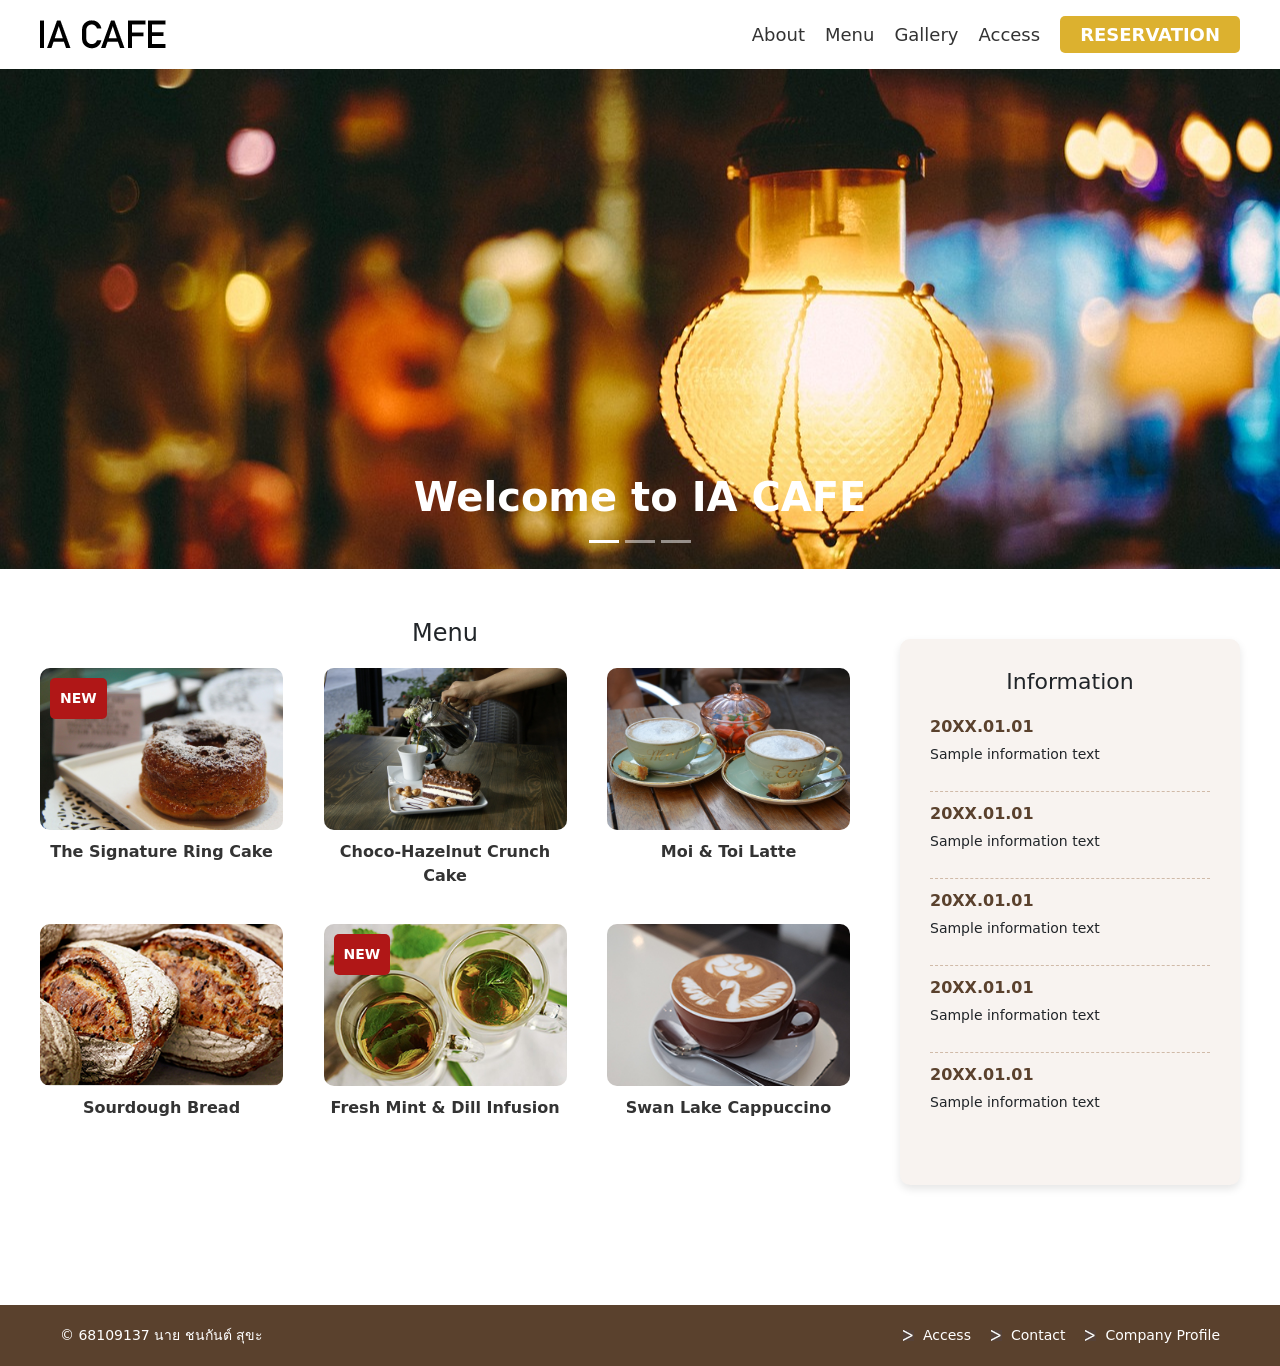
<file: L10_68109137/File Lab10/index.html>
<!DOCTYPE html>
<html lang="en">

<head>
  <meta charset="utf-8">
  <title>Lab10 68109137 ชนกันต์ สุขะ กลุ่ม:001</title>
  <link href="L10_68109137.css" rel="stylesheet">
  <link href="https://cdn.jsdelivr.net/npm/bootstrap@5.3.0/dist/css/bootstrap.min.css" rel="stylesheet">
</head>

<body>
  <header>
    <div id="headerInner">
      <div id="logo"><a href="#"><img src="images/logo.png" alt="IA CAFE" width="260" height="29"></a></div>
      <nav>
        <ul>
          <li><a href="#">About</a></li>
          <li><a href="#">Menu</a></li>
          <li><a href="#">Gallery</a></li>
          <li><a href="#">Access</a></li>
          <li><a href="#" class="button">Reservation</a></li>
        </ul>
      </nav>
    </div>
  </header>
 <section id="slider">
    <div id="mySlider" class="carousel slide" data-bs-ride="carousel">
      
      <div class="carousel-indicators">
        <button type="button" data-bs-target="#mySlider" data-bs-slide-to="0" class="active"></button>
        <button type="button" data-bs-target="#mySlider" data-bs-slide-to="1"></button>
        <button type="button" data-bs-target="#mySlider" data-bs-slide-to="2"></button>
      </div>

      <div class="carousel-inner">
        <div class="carousel-item active carousel-image-1" style="height: 500px;">
           <div class="carousel-caption d-none d-md-block">
              <h1>Welcome to IA CAFE</h1>
           </div>
        </div>
        <div class="carousel-item carousel-image-2" style="height: 500px;"></div>
        <div class="carousel-item carousel-image-3" style="height: 500px;"></div>
      </div>

    </div>
  </section>




  <main>
    <!-- <h1 id="mainPhoto">A shop for herbs and organic food<br><span>Enjoy a relaxing time</span></h1> -->
    <div id="contents">
      <section id="menu">
        <h2>Menu</h2>
        <ul>
          <li class="new">
            <a href="#">
              <figure><img src="images/pic11.jpg" alt="" width="300" height="200">
                <figcaption>The Signature Ring Cake</figcaption>
              </figure>
            </a>
          </li>
          <li>
            <a href="#">
              <figure><img src="images/pic09.jpg" alt="" width="300" height="200">
                <figcaption>Choco-Hazelnut Crunch Cake</figcaption>
              </figure>
            </a>
          </li>
          <li>
            <a href="#">
              <figure><img src="images/pic12.jpg" alt="" width="300" height="200">
                <figcaption>Moi & Toi Latte</figcaption>
              </figure>
            </a>
          </li>
          <li>
            <a href="#">
              <figure><img src="images/pic06.jpg" alt="" width="300" height="200">
                <figcaption>Sourdough Bread</figcaption>
              </figure>
            </a>
          </li>
          <li class="new">
            <a href="#">
              <figure><img src="images/pic01.jpg" alt="" width="300" height="200">
                <figcaption>Fresh Mint & Dill Infusion</figcaption>
              </figure>
            </a>
          </li>
          <li>
            <a href="#">
              <figure><img src="images/pic03.jpg" alt="" width="300" height="200">
                <figcaption>Swan Lake Cappuccino</figcaption>
              </figure>
            </a>
          </li>
        </ul>
      </section>
      <aside id="info">
        <h2>Information</h2>
        <ul>
          <li>
            <span>20XX.01.01</span>
            <p>Sample information text</p>
          </li>
          <li>
            <span>20XX.01.01</span>
            <p>Sample information text</p>
          </li>
          <li>
            <span>20XX.01.01</span>
            <p>Sample information text</p>
          </li>
          <li>
            <span>20XX.01.01</span>
            <p>Sample information text</p>
          </li>
          <li>
            <span>20XX.01.01</span>
            <p>Sample information text</p>
          </li>
        </ul>
      </aside>
    </div>
  </main>
  <footer>
    <div id="footerInner">
      <p> &copy; 68109137 นาย ชนกันต์ สุขะ</p>
      <ul>
        <li><a href="#">Access</a></li>
        <li><a href="#">Contact</a></li>
        <li><a href="#">Company Profile</a></li>
      </ul>
    </div>
  </footer>
  <script src="https://cdn.jsdelivr.net/npm/bootstrap@5.3.0/dist/js/bootstrap.bundle.min.js"></script>

</body>

</html>
</file>
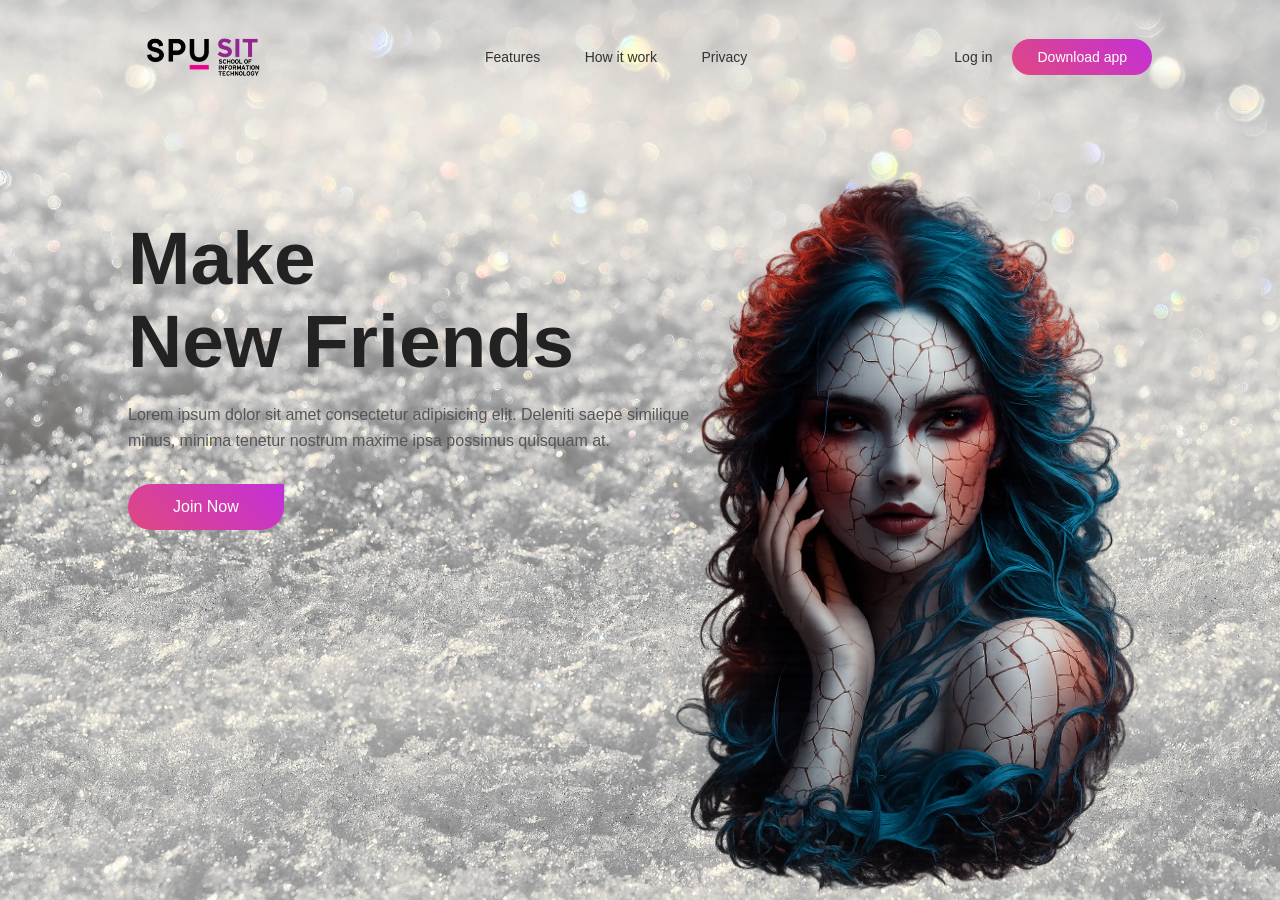
<file: L5_68109137/AS5_6109137.html>
<!DOCTYPE html>
<html lang="en">
<head>
<meta charset="UTF-8">
<meta name="viewport" content="width=device-width, initial-scale=1.0">
<title>Landing Page</title>
<link rel="stylesheet" href="68109137.css">
</head>
<body>

<div class="hero">

    <nav>
        <img src="Logo SPU SIT/Logo SPU SIT_Color.png" class="logo">

        <ul>
            <li><a href="#">Features</a></li>
            <li><a href="#">How it work</a></li>
            <li><a href="#">Privacy</a></li>
        </ul>

        <div class="nav-right">
            <a href="#" class="login-btn">Log in</a>
            <a href="#" class="download-btn">Download app</a>
        </div>
    </nav>

    <div class="content">
        <h1 class="anim">Make<br>New Friends</h1>
        <p class="anim">
            Lorem ipsum dolor sit amet consectetur adipisicing elit.
            Deleniti saepe similique minus, minima tenetur nostrum maxime
            ipsa possimus quisquam at.
        </p>
        <a href="#" class="btn">Join Now</a>
    </div>

    <img src="pic/ChatGPT Image 5.png" class="Feature-img anim">

</div>

</body>
</html>
</file>
<file: L10_68109137/File Lab10/L10_68109137.css>
* {
  margin: 0;
  padding: 0;
}

li {
  list-style-type: none;
}

a {
  color: #333;
  text-decoration: none;
}

img {
  width: 100%;
  height: auto;
  display: block;
}

body {
  font-family: 'Roboto Condensed', sans-serif;
}

/* เพิ่มการจัดการ Layout ด้วย Flexbox */
#headerInner {
  display: flex;
  justify-content: space-between;
  align-items: center;
  padding: 20px 40px;
}

#logo img {
  max-width: 100%;
  height: auto;
}

nav ul {
  list-style: none;
  margin: 0;
  padding: 0;
  display: flex;
  gap: 20px;
}

nav ul li {
  display: inline;
}

nav ul li a {
  text-decoration: none;
  color: #333;
  font-size: 18px;
  transition: color 0.3s ease;
}

nav ul li a:hover {
  color: #a17c5e;; /* สีเมื่อเมาส์ชี้ */
}

.button {
  background-color: #dcb12f;
  color: white;
  padding: 8px 20px;
  border-radius: 5px;
  text-transform: uppercase;
  font-weight: bold;
  transition: background-color 0.3s ease;
}

#mainPhoto {
  background-repeat: no-repeat;
  background-size: cover;
  height: 300px;
  color: #fff;
  font-size: 3em;
  font-weight: normal;
  text-shadow: 1px 1px 5px #333;
  padding: 100px 15%;
}

#contents {
  width: 1200px;
  margin: 50px auto 100px;
  display: flex;
  gap: 50px;
}

#menu {
  width: 70%; /* ให้ส่วนเมนูใช้พื้นที่ 70% */
}

#menu h2 {
  text-align: center;
  font-size: 24px;
  margin-bottom: 20px;
}

#menu ul {
  display: flex;
  flex-wrap: wrap;
  justify-content: space-between;
  padding: 0;
  gap: 20px;
}

#menu li {
  width: 30%; /* ให้รายการเมนูแต่ละอันมีความกว้าง 30% */
  text-align: center;
  position: relative;
  transition: transform 0.3s ease-in-out;
}

#menu li a {
  text-decoration: none; /* ป้องกันการแสดงเส้นขีดล่าง */
}

#menu img {
  width: 100%;
  height: auto;
  border-radius: 10px;
  transition: transform 0.3s ease-in-out;
}

#menu figcaption {
  margin-top: 10px;
  font-size: 16px;
  font-weight: bold;
  color: #333;
}

#menu a:hover img {
  opacity: 0.8;
  transform: scale(1.05);
}

#menu .new::before {
  content: "NEW";
  color: #fff;
  background-color: #B01717;
  display: block;
  padding: 10px;
  position: absolute;
  top: 10px;
  left: 10px;
  font-weight: bold;
  text-transform: uppercase;
  border-radius: 5px;
  z-index: 1;
  font-size: 14px;
}

#menu li:hover {
  transform: scale(1.05);
}

/* ปรับขนาดเมื่อดูบนหน้าจอเล็ก */
@media screen and (max-width: 768px) {
  #menu li {
    width: 45%; /* ให้ขนาดของเมนูเปลี่ยนเป็น 45% บนหน้าจอเล็ก */
  }
}

#info {
  width: 28%; /* ให้พื้นที่ของข้อมูลครอบคลุม 28% */
  background-color: #f8f3f0;
  padding: 20px;
  border-radius: 10px;
  box-shadow: 0 4px 8px rgba(0, 0, 0, 0.1);
}

#info h2 {
  font-size: 22px;
  margin-bottom: 15px;
  text-align: center;
}

#info ul {
  list-style: none;
  padding: 0;
}

#info li {
  margin-bottom: 10px;
  border-bottom: 1px dashed #d0baa8;
  padding-bottom: 10px;
}

#info li span {
  font-weight: bold;
  color: #5a412d;
}

#info li p {
  margin-top: 5px;
  font-size: 14px;
}


@media screen and (max-width: 768px) {
  #info {
    width: 100%;
    margin-top: 20px;
  }
}


#info {
  background-color: #f8f3f0;
  width: 100%;
  max-width: 340px; 
  padding: 30px;
  border-radius: 10px; /* เพิ่มการโค้งมุม */
  box-shadow: 0 4px 8px rgba(0, 0, 0, 0.1); /* เพิ่มเงาให้กล่อง */
  margin: 20px auto; /* จัดตำแหน่งให้อยู่ตรงกลาง */
}

#info ul {
  margin-top: 20px;
  padding: 0;
  list-style: none;
}

#info li {
  margin-bottom: 10px;
  line-height: 1.5;
  border-bottom: 1px dashed #d0baa8;
  padding-bottom: 10px;
}

#info li:last-child {
  border-bottom: none; /* ลบเส้นขีดล่างสำหรับรายการสุดท้าย */
}

#info span {
  color: #5a412d;
  font-weight: bold;
}

@media screen and (max-width: 768px) {
  #info {
    padding: 20px; /* ลดขนาด padding ในหน้าจอเล็ก */
  }
}



footer {
  background-color: #5a412d;
  padding: 20px 0;
  color: white;
}

footer p {
  text-align: center;
  font-size: 14px;
  margin: 0;
}

footer a {
  text-decoration: none;
  color: #fff;
  font-size: 14px;
  transition: color 0.3s ease;
}

footer a:hover {
  color: #FF6347; /* สีเมื่อเมาส์ชี้ */
}

#footerInner {
  width: 100%;
  max-width: 1200px;
  margin: 0 auto;
  display: flex;
  justify-content: space-between;
  align-items: center;
  flex-wrap: wrap;
  padding: 0 20px;
}

#footerInner ul {
  display: flex;
  margin: 0;
  padding: 0;
}

#footerInner li {
  margin-left: 20px;
  background-image: url('images/arrow.jpg');
  background-repeat: no-repeat;
  background-position: center left;
  padding-left: 20px;
  display: flex;
  align-items: center;
}


@media screen and (max-width: 768px) {
  #footerInner {
    flex-direction: column;
    align-items: flex-start;
  } 


  #footerInner ul {
    flex-direction: column;
    align-items: flex-start;
    margin-top: 10px;
  }

  #footerInner li {
    margin-left: 0;
    margin-top: 10px;
  }

  footer p {
    margin-top: 10px;
  }
}
.carousel-image-1 {
  background-image: url('images/pic14.jpg'); 
  background-size: cover;
  background-position: center;
}

.carousel-image-2 {
  background-image: url('images/pic08.jpg'); 
  background-size: cover;
  background-position: center;
}

.carousel-image-3 {
  background-image: url('images/main.jpg'); 
  background-size: cover;
  background-position: center;
}

.carousel-caption h1 {
    color: white;       
    font-weight: bold;   
    font-size: 40px;    
}
</file>
<file: L5_68109137/68109137.css>
*{
    margin:0;
    padding:0;
    box-sizing:border-box;
    font-family: Verdana, Geneva, Tahoma, sans-serif;
}

.hero{
    width:100%;
    min-height:100vh;
    background-image:url(pic/bg3.jpg);
    background-position:center;
    background-size:cover;
    padding:20px 10%;
    position:relative;
}


nav{
    display:flex;
    align-items:center;
    justify-content:space-between;
}

.logo{
    width:150px;
}

nav ul{
    flex:1;
    text-align:center;
}

nav ul li{
    display:inline-block;
    list-style:none;
    margin:0 20px;
}

nav ul li a{
    text-decoration:none;
    color:#333;
    font-size:14px;
}

.nav-right{
    display:flex;
    align-items:center;
}

.login-btn{
    text-decoration:none;
    color:#333;
    margin-right:20px;
    font-size:14px;
}

.download-btn{
    text-decoration:none;
    padding:10px 25px;
    color:#fff;
    background-image:linear-gradient(45deg,#df4881,#c430d7);
    border-radius:25px;
    font-size:14px;
}

.content{
    margin-top:12%;
    max-width:600px;
}

.content h1{
    font-size:75px;
    color:#222;
    line-height:1.1;
    font-weight:700;
}

.content p{
    margin:20px 0 30px;
    color:#555;
    line-height:1.6;
}

.btn{
    display:inline-block;
    text-decoration:none;
    padding:14px 45px;
    color:#fff;
    background-image:linear-gradient(45deg,#df4881,#c430d7);
    border-radius:30px;
    border-top-right-radius:0;
    transition:0.4s;
}

.btn:hover{
    border-top-right-radius:30px;
}

.Feature-img{
    width:500px;
    position:absolute;
    bottom:0;
    right:10%;
}

.anim{
    opacity:0;
    transform:translateY(40px);
    animation: moveup 0.8s ease forwards;
}

nav.anim{
    animation-delay:0.2s;
}

.content h1.anim{
    animation-delay:0.5s;
}

.content p.anim{
    animation-delay:0.8s;
}

.btn.anim{
    animation-delay:1.1s;
}

.hero-img.anim{
    animation-delay:1.4s;
}

@keyframes moveup{
    100%{
        opacity:1;
        transform:translateY(0);
    }
}
</file>
